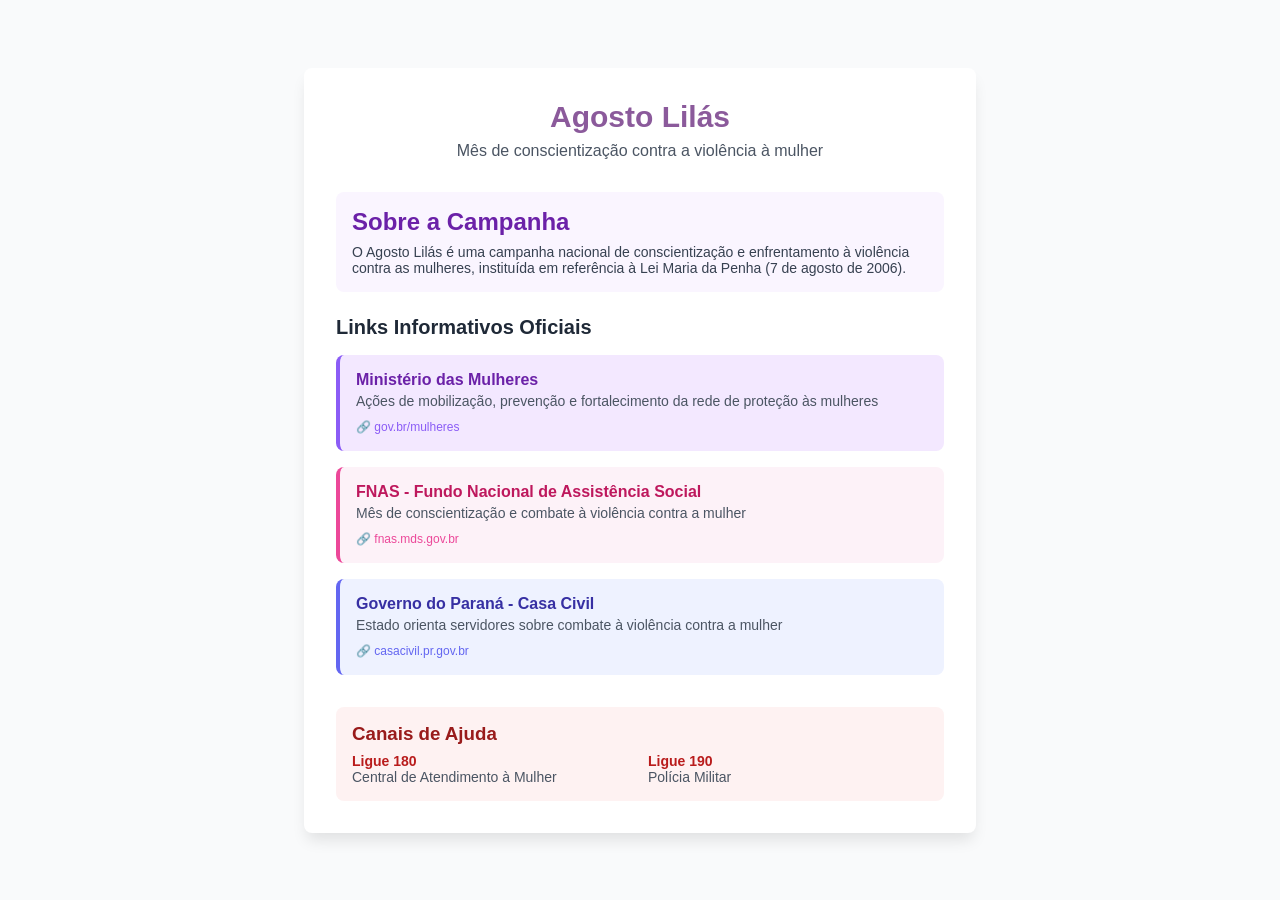
<file: index.html>
<!DOCTYPE html>
<html lang="pt-BR">
<head>
    <meta charset="UTF-8">
    <meta name="viewport" content="width=device-width, initial-scale=1.0">
    <title>Agosto Lilás - Links Informativos</title>
    <style>
        /* Reset básico */
        * {
            margin: 0;
            padding: 0;
            box-sizing: border-box;
        }

        /* Estilos do body */
        body {
            font-family: 'Arial', sans-serif;
            background-color: #f9fafb;
            min-height: 100vh;
            display: flex;
            align-items: center;
            justify-content: center;
            padding: 1rem;
            transition: background-color 0.3s ease;
        }

        /* Dark mode para body */
        body.dark {
            background-color: #111827;
        }

        /* Container principal */
        .container {
            background-color: white;
            border-radius: 8px;
            box-shadow: 0 10px 15px -3px rgba(0, 0, 0, 0.1);
            padding: 2rem;
            max-width: 42rem;
            width: 100%;
            transition: background-color 0.3s ease;
        }

        /* Dark mode para container */
        body.dark .container {
            background-color: #1f2937;
        }

        /* Header */
        .header {
            text-align: center;
            margin-bottom: 2rem;
        }

        .header h1 {
            font-size: 1.875rem;
            font-weight: bold;
            color: #8B5A9B;
            margin-bottom: 0.5rem;
        }

        .header p {
            color: #4b5563;
            transition: color 0.3s ease;
        }

        body.dark .header p {
            color: #d1d5db;
        }

        /* Seção sobre a campanha */
        .about-section {
            background-color: #faf5ff;
            padding: 1rem;
            border-radius: 8px;
            margin-bottom: 1.5rem;
            transition: background-color 0.3s ease;
        }

        body.dark .about-section {
            background-color: rgba(76, 29, 149, 0.2);
        }

        .about-section h2 {
            font-weight: 600;
            color: #6b21a8;
            margin-bottom: 0.5rem;
            transition: color 0.3s ease;
        }

        body.dark .about-section h2 {
            color: #c4b5fd;
        }

        .about-section p {
            font-size: 0.875rem;
            color: #374151;
            transition: color 0.3s ease;
        }

        body.dark .about-section p {
            color: #d1d5db;
        }

        /* Seção de links */
        .links-section {
            margin-bottom: 2rem;
        }

        .links-section h3 {
            font-size: 1.25rem;
            font-weight: 600;
            color: #1f2937;
            margin-bottom: 1rem;
            transition: color 0.3s ease;
        }

        body.dark .links-section h3 {
            color: white;
        }

        .links-container {
            display: flex;
            flex-direction: column;
            gap: 1rem;
        }

        /* Estilos dos links */
        .link-item {
            display: block;
            padding: 1rem;
            border-radius: 8px;
            border-left: 4px solid;
            text-decoration: none;
            transition: all 0.3s ease;
        }

        .link-item h4 {
            font-weight: 600;
            margin-bottom: 0.25rem;
        }

        .link-item p {
            font-size: 0.875rem;
            margin-bottom: 0.5rem;
        }

        .link-item span {
            font-size: 0.75rem;
        }

        /* Link 1 - Ministério das Mulheres */
        .link-purple {
            background-color: #f3e8ff;
            border-left-color: #8b5cf6;
        }

        body.dark .link-purple {
            background-color: rgba(76, 29, 149, 0.3);
        }

        .link-purple:hover {
            background-color: #ede9fe;
        }

        body.dark .link-purple:hover {
            background-color: rgba(76, 29, 149, 0.5);
        }

        .link-purple h4 {
            color: #6b21a8;
        }

        body.dark .link-purple h4 {
            color: #c4b5fd;
        }

        .link-purple p {
            color: #4b5563;
        }

        body.dark .link-purple p {
            color: #9ca3af;
        }

        .link-purple span {
            color: #8b5cf6;
        }

        body.dark .link-purple span {
            color: #a78bfa;
        }

        /* Link 2 - FNAS */
        .link-pink {
            background-color: #fdf2f8;
            border-left-color: #ec4899;
        }

        body.dark .link-pink {
            background-color: rgba(131, 24, 67, 0.3);
        }

        .link-pink:hover {
            background-color: #fce7f3;
        }

        body.dark .link-pink:hover {
            background-color: rgba(131, 24, 67, 0.5);
        }

        .link-pink h4 {
            color: #be185d;
        }

        body.dark .link-pink h4 {
            color: #f9a8d4;
        }

        .link-pink p {
            color: #4b5563;
        }

        body.dark .link-pink p {
            color: #9ca3af;
        }

        .link-pink span {
            color: #ec4899;
        }

        body.dark .link-pink span {
            color: #f472b6;
        }

        /* Link 3 - TJSC */
        .link-indigo {
            background-color: #eef2ff;
            border-left-color: #6366f1;
        }

        body.dark .link-indigo {
            background-color: rgba(49, 46, 129, 0.3);
        }

        .link-indigo:hover {
            background-color: #e0e7ff;
        }

        body.dark .link-indigo:hover {
            background-color: rgba(49, 46, 129, 0.5);
        }

        .link-indigo h4 {
            color: #3730a3;
        }

        body.dark .link-indigo h4 {
            color: #a5b4fc;
        }

        .link-indigo p {
            color: #4b5563;
        }

        body.dark .link-indigo p {
            color: #9ca3af;
        }

        .link-indigo span {
            color: #6366f1;
        }

        body.dark .link-indigo span {
            color: #818cf8;
        }

        /* Seção de contatos de emergência */
        .emergency-section {
            background-color: #fef2f2;
            padding: 1rem;
            border-radius: 8px;
            transition: background-color 0.3s ease;
        }

        body.dark .emergency-section {
            background-color: rgba(153, 27, 27, 0.2);
        }

        .emergency-section h3 {
            font-weight: 600;
            color: #991b1b;
            margin-bottom: 0.5rem;
            transition: color 0.3s ease;
        }

        body.dark .emergency-section h3 {
            color: #fca5a5;
        }

        .emergency-grid {
            display: grid;
            grid-template-columns: repeat(2, 1fr);
            gap: 1rem;
            font-size: 0.875rem;
        }

        .emergency-item strong {
            color: #b91c1c;
            transition: color 0.3s ease;
        }

        body.dark .emergency-item strong {
            color: #fca5a5;
        }

        .emergency-item p {
            color: #4b5563;
            transition: color 0.3s ease;
        }

        body.dark .emergency-item p {
            color: #9ca3af;
        }

        /* Responsividade */
        @media (max-width: 640px) {
            .container {
                padding: 1.5rem;
            }

            .header h1 {
                font-size: 1.5rem;
            }

            .emergency-grid {
                grid-template-columns: 1fr;
            }
        }
    </style>
</head>
<body>
    <div class="container">
        <!-- Header -->
        <div class="header">
            <h1>Agosto Lilás</h1>
            <p>Mês de conscientização contra a violência à mulher</p>
        </div>

        <!-- Informação sobre a campanha -->
        <div class="about-section">
            <h2>Sobre a Campanha</h2>
            <p>
                O Agosto Lilás é uma campanha nacional de conscientização e enfrentamento à violência contra as mulheres, 
                instituída em referência à Lei Maria da Penha (7 de agosto de 2006).
            </p>
        </div>

        <!-- Links -->
        <div class="links-section">
            <h3>Links Informativos Oficiais</h3>
            
            <div class="links-container">
                <!-- Link 1 - Ministério das Mulheres -->
                <a href="https://www.gov.br/mulheres/pt-br/central-de-conteudos/noticias/2025/agosto/agosto-lilas-mes-sera-marcado-por-acoes-de-mobilizacao-prevencao-e-fortalecimento-da-rede-de-protecao-as-mulheres" 
                   target="_blank" rel="noopener noreferrer" class="link-item link-purple">
                    <h4>Ministério das Mulheres</h4>
                    <p>Ações de mobilização, prevenção e fortalecimento da rede de proteção às mulheres</p>
                    <span>🔗 gov.br/mulheres</span>
                </a>

                <!-- Link 2 - FNAS -->
                <a href="https://fnas.mds.gov.br/agosto-lilas-mes-de-conscientizacao-e-combate-a-violencia-contra-a-mulher/" 
                   target="_blank" rel="noopener noreferrer" class="link-item link-pink">
                    <h4>FNAS - Fundo Nacional de Assistência Social</h4>
                    <p>Mês de conscientização e combate à violência contra a mulher</p>
                    <span>🔗 fnas.mds.gov.br</span>
                </a>

                <!-- Link 3 - Governo do Paraná -->
                <a href="https://www.casacivil.pr.gov.br/Noticia/Agosto-Lilas-Estado-orienta-servidores-sobre-combate-violencia-contra-mulher" 
                   target="_blank" rel="noopener noreferrer" class="link-item link-indigo">
                    <h4>Governo do Paraná - Casa Civil</h4>
                    <p>Estado orienta servidores sobre combate à violência contra a mulher</p>
                    <span>🔗 casacivil.pr.gov.br</span>
                </a>
            </div>
        </div>

        <!-- Contatos de emergência -->
        <div class="emergency-section">
            <h3>Canais de Ajuda</h3>
            <div class="emergency-grid">
                <div class="emergency-item">
                    <strong>Ligue 180</strong>
                    <p>Central de Atendimento à Mulher</p>
                </div>
                <div class="emergency-item">
                    <strong>Ligue 190</strong>
                    <p>Polícia Militar</p>
                </div>
            </div>
        </div>
    </div>

    <script>
        // Dark mode support
        if (window.matchMedia && window.matchMedia('(prefers-color-scheme: dark)').matches) {
            document.body.classList.add('dark');
        }
        window.matchMedia('(prefers-color-scheme: dark)').addEventListener('change', event => {
            if (event.matches) {
                document.body.classList.add('dark');
            } else {
                document.body.classList.remove('dark');
            }
        });
    </script>
</body>
</html>
</file>
